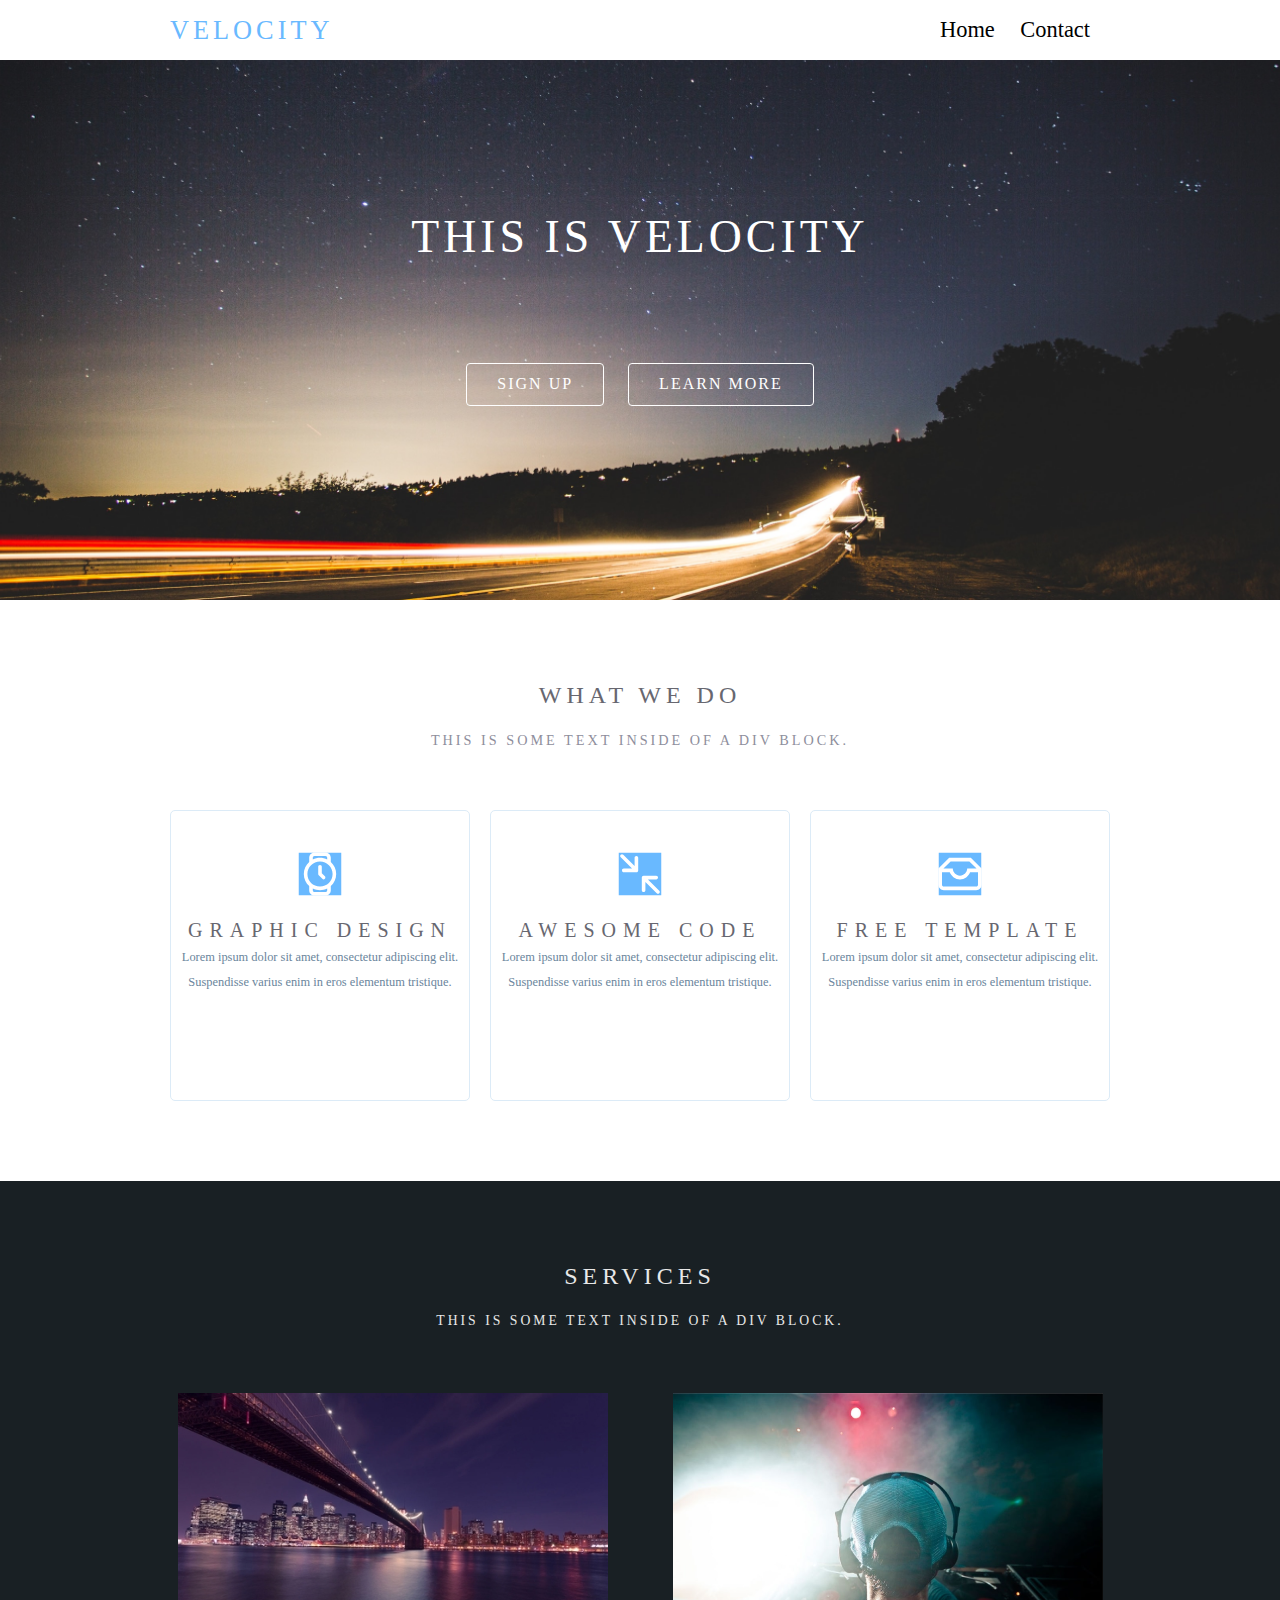
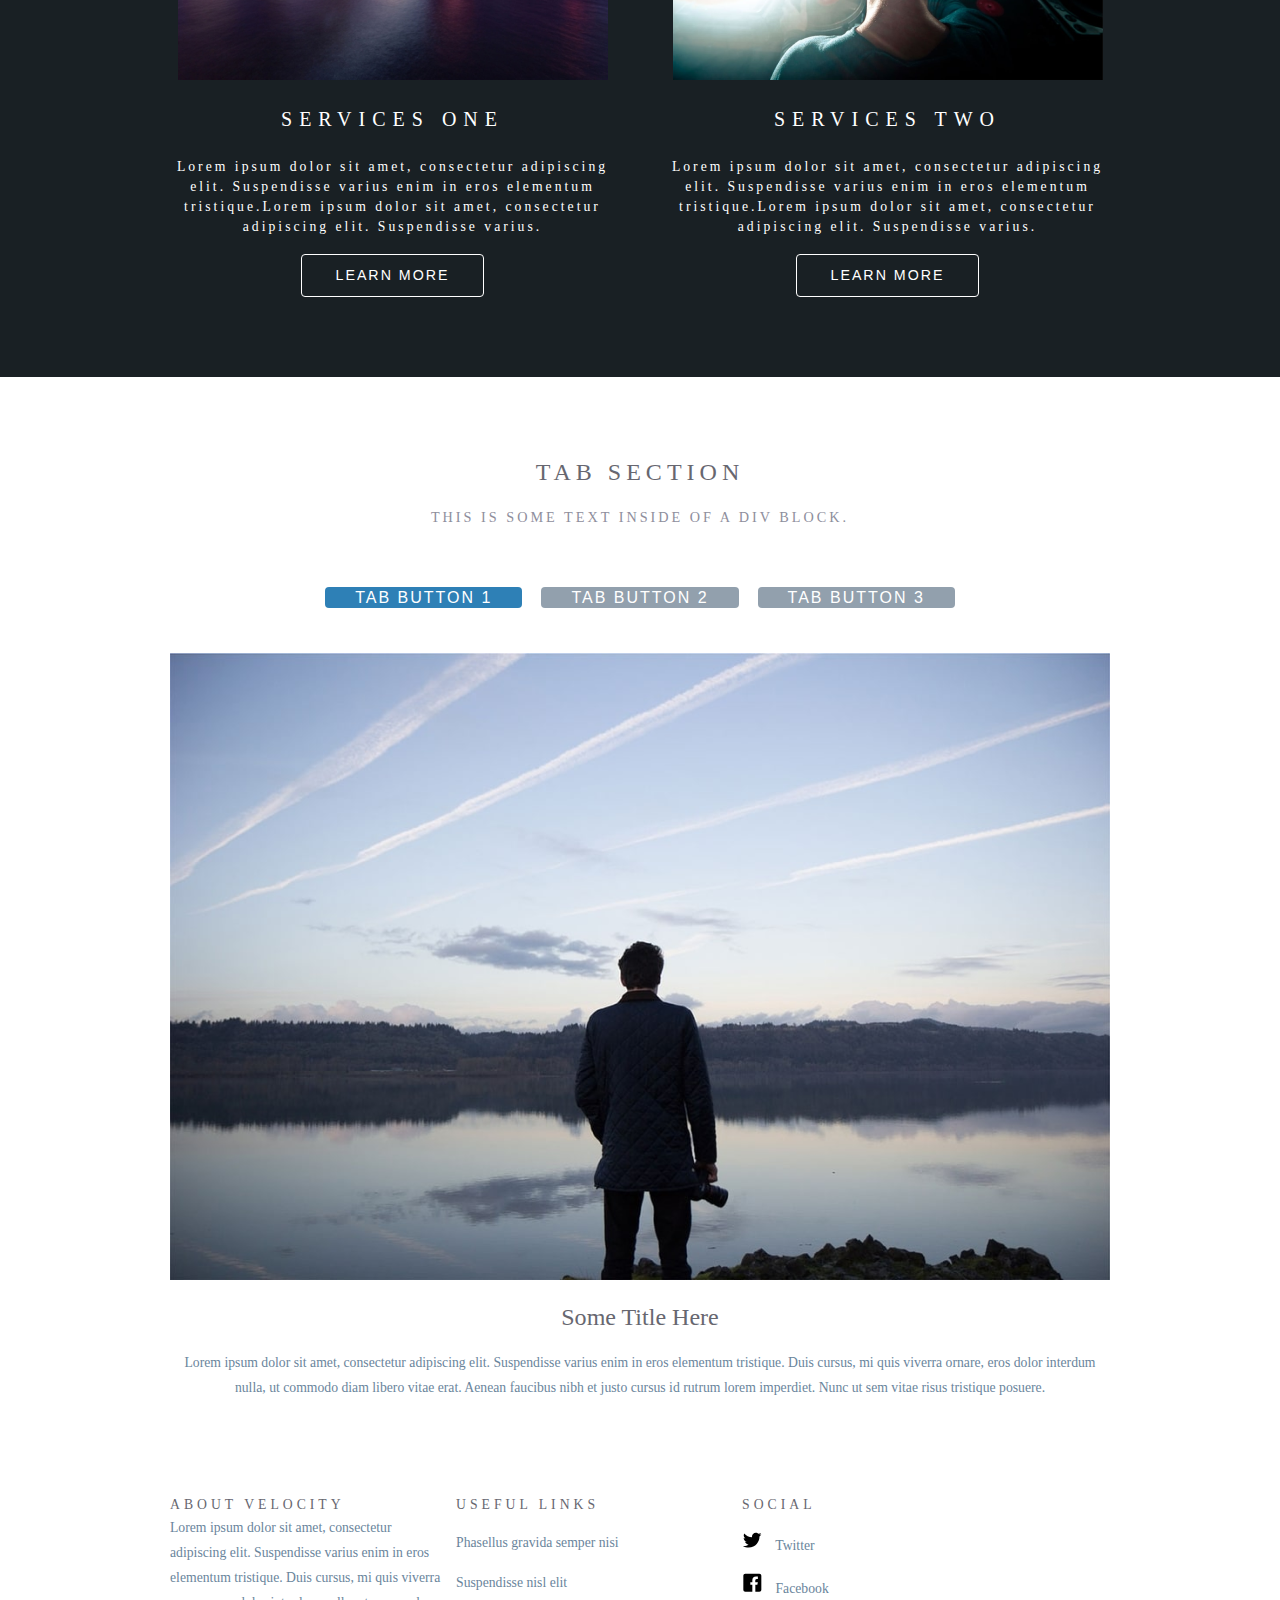
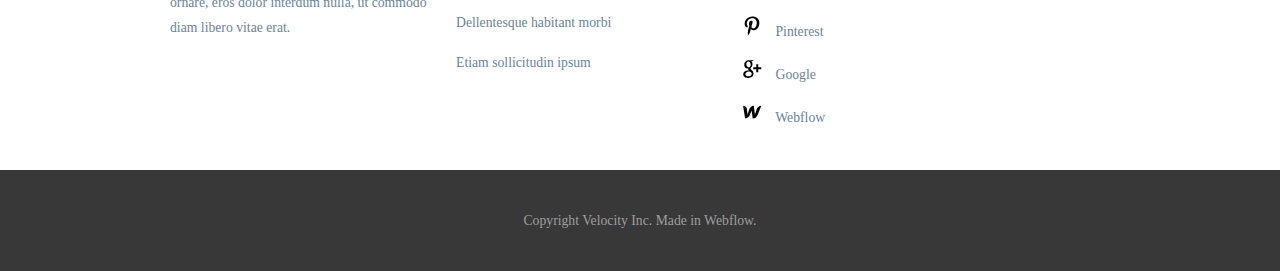
<file: index.html>
<!DOCTYPE html>
<html lang="en">
<head>
    <meta charset="UTF-8">
    <meta name="viewport" content="width=device-width, initial-scale=1.0">
    <link rel="stylesheet" href="./style.css">
    <title>app</title>
</head>
<body>
  
  <header class="header">
    <div class="main-header__block container"> 
      <h2>Velocity</h2>
      <nav>
        <ul class="main-nav">
          <li><a href="#main">Home</a></li>
          <li><a href="#footer">Contact</a></li>
        </ul>
      </nav>
    </div>
  </header>

  <main id="main">
    <section>
      <div class="welcome">
        <h1>This is Velocity</h1>
        <div>
          <a href="#">sign up</a>
          <a href="#">Learn more</a>
        </div>
      </div>
    </section>

    <section>
      <div class="container">

          <div class="title">
            <h2>what we do</h2>
            <p>This is some text inside of a div block.</p>
          </div>
        <div class="main-blocks-DO">
          <div class="first-DO">
            <img src="./img/section2/1.svg" alt="Graphic Design">
            <h3>Graphic Design</h3>
            <p>Lorem ipsum dolor sit amet, consectetur adipiscing elit. Suspendisse varius enim in eros elementum tristique.</p>
          </div>
          <div class="second-DO">
            <img src="./img/section2/2.svg" alt="Awesome code">
            <h3>Awesome code</h3>
            <p>Lorem ipsum dolor sit amet, consectetur adipiscing elit. Suspendisse varius enim in eros elementum tristique.</p>
          </div>
          <div class="third-DO">
            <img src="./img/section2/3.svg" alt="free template">
            <h3>free template</h3>
            <p>Lorem ipsum dolor sit amet, consectetur adipiscing elit. Suspendisse varius enim in eros elementum tristique.</p>
            </div>
          </div>
    
      </div>

    </section>

    <section class="section-services">
      <div class="services-block container">
        <div class="main-section-services">
          <h2>services</h2>
          <p>This is some text inside of a div block.</p>
        </div>
        <div class="services-carts">
          <div class="first-services-cart">
            <img src="img/section3/1.png" alt="SERVICES one">
            <h3>SERVICES one</h3>
            <p>Lorem ipsum dolor sit amet, consectetur adipiscing elit. Suspendisse varius enim in eros elementum tristique.Lorem ipsum dolor sit amet, consectetur adipiscing elit. Suspendisse varius.</p>
            <button>Learn more</button>
          </div>
          <div class="second-services-cart">
            <img src="img/section3/2.png" alt="SERVICES two">
            <h3>SERVICES two</h3>
            <p>Lorem ipsum dolor sit amet, consectetur adipiscing elit. Suspendisse varius enim in eros elementum tristique.Lorem ipsum dolor sit amet, consectetur adipiscing elit. Suspendisse varius.</p>
            <button>Learn more</button>
          </div>
        </div>
      </div>
    </section>

    <section class="tab-section">
      <div class="container">
          <div class="title">
            <h2>Tab Section</h2>
            <p>This is some text inside of a div block.</p>
          </div>
        <div class="tab-buttons">
          <button class="active" type="button">Tab Button 1</button>
          <button type="button">Tab Button 2</button>
          <button type="button">Tab Button 3</button>
          <div class="first-tab-section">
            <img src="img/section4/1.png" alt="Some Title Here">
            <h2>Some Title Here</h2>
            <p>
              Lorem ipsum dolor sit amet, consectetur adipiscing elit. Suspendisse varius enim in eros elementum tristique.
              Duis cursus, mi quis viverra ornare, eros dolor interdum nulla, ut commodo diam libero vitae erat.
              Aenean faucibus nibh et justo cursus id rutrum lorem imperdiet. Nunc ut sem vitae risus tristique posuere.
            </p>
          </div>
          <div class="first-tab-section">
            <img src="img/section4/2.png" alt="Some Title Here">
            <h2>Some Title Here 2</h2>
            <p>
              Lorem ipsum dolor sit amet, consectetur adipiscing elit. Suspendisse varius enim in eros elementum tristique.
              Duis cursus, mi quis viverra ornare, eros dolor interdum nulla, ut commodo diam libero vitae erat.
              Aenean faucibus nibh et justo cursus id rutrum lorem imperdiet. Nunc ut sem vitae risus tristique posuere.
            </p>
          </div>
          <div class="first-tab-section">
            <img src="img/section4/3.png" alt="Some Title Here">
            <h2>Some Title Here 3</h2>
            <p>
              Lorem ipsum dolor sit amet, consectetur adipiscing elit. Suspendisse varius enim in eros elementum tristique.
              Duis cursus, mi quis viverra ornare, eros dolor interdum nulla, ut commodo diam libero vitae erat.
              Aenean faucibus nibh et justo cursus id rutrum lorem imperdiet. Nunc ut sem vitae risus tristique posuere.
            </p>
          </div>
        </div>
      </div>
      
    </section>
  </main>

  <footer id="footer">
    <section class="section-nav">
      <div class="first-nav__block container">
        <div class="about">
          <h3>about velocity</h3>
          <p>Lorem ipsum dolor sit amet, consectetur adipiscing elit. Suspendisse varius enim in eros elementum tristique. Duis cursus, mi quis viverra ornare, eros dolor interdum nulla, ut commodo diam libero vitae erat.</p>
        </div>
        <div class="useful">
          <h3>useful links</h3>
          <nav class="all-nav-section">
            <ul>
              <li><a href="#">Phasellus gravida semper nisi</a></li>
              <li><a href="#">Suspendisse nisl elit</a></li>
              <li><a href="#">Dellentesque habitant morbi</a></li>
              <li><a href="#">Etiam sollicitudin ipsum</a></li>
            </ul>
          </nav>
        </div>
        <div class="social">
          <h3>social</h3>
          <nav class="all-nav-section">
            <ul class="second-all-nav-section">
              <li class="social-1">
                <a href="#">
                  <img src="img/footer-section/1.svg" alt="">
                  Twitter
                </a>
              </li>
              <li class="social-2">
                <a href="#">
                  <img src="img/footer-section/2.svg" alt="">
                  Facebook
                </a>
              </li>
              <li class="social-3" >
                <a href="#">
                  <img src="img/footer-section/3.svg" alt="">
                  Pinterest
                </a>
              </li>
              <li class="social-4">
                <a href="#">
                  <img src="img/footer-section/4.svg" alt="">
                  Google
                </a>
              </li>
              <li class="social-5">
                <a href="#">
                  <img src="img/footer-section/5.svg" alt="">
                  Webflow
                </a>
              </li>
            </ul>
          </nav>
        </div>
      </div>
      <div class="second-nav__block">
        <h4>Copyright Velocity Inc. Made in Webflow.</h4>
      </div>
    </section>
  </footer>

  <script src="./index.js"></script>

</body>
</html>
</file>
<file: style.css>
@import url('https://fonts.googleapis.com/css2?family=Open+Sans&display=swap');


button{
cursor: pointer;
}

*, *::after, *::before{
    padding: 0;
    margin: 0;
    box-sizing: border-box;
    font-weight: 400;
}

ul{
    list-style: none;
}

a{
    text-decoration: none;
    color: black;
}

a:hover{
    color: #0082F3;
}   

.hide{
  display: none !important;
}



.container{
    max-width: 970px;
    padding: 0 15px;
    margin: 0 auto;
}

.header{
  position: fixed;
  background-color:white;
  width: 100%;
}

.main-header__block{
    display: flex;
    justify-content: space-between;
}

.main-header__block h2{
    display: flex;
    align-items:center;
    text-transform: uppercase;
    color: #69B9FF;
    font-size: clamp(1.5rem, 0.284rem + 1.7vw, 2rem);

    line-height: 25px;
    letter-spacing: 4px;
}

.main-nav{
    display: flex;
    padding: 20px;
    gap: 2vw;
}

.main-nav li{

    font-size: 15px;
    font-size: clamp(.7rem, 0.284rem + 1.7vw, 1.4rem);
    line-height: 20px;
}

/*--------main__first__section--------*/

.welcome{
  display: flex;
  justify-content: center;
  align-items:center;
  flex-direction: column;
  min-height: 600px;
  background-color:#212129;
  background-image: url(img/section1/Welcome-Img.png);
  background-size: cover;
  background-repeat: no-repeat;
  background-position: bottom;
}

.welcome h1 {
  color: #FFF;
  text-align: center;
  font-size: clamp(2rem, 0.462rem + 3vw, 4rem);
  line-height: 60px; /* 101.695% */
  letter-spacing: 4px;
  text-transform: uppercase;
  margin-bottom: 106px;
}

.welcome div > a {
  color: #FFF;
  text-align: center;
  font-size: 16px;
  line-height: 21px; /* 131.25% */
  letter-spacing: 2px;
  text-transform: uppercase;
  border-radius: 4px;
  border: 1px solid #FFF;
  padding: 11px 30px 13px 30px;
}

.welcome div > a + a{
  margin-left: 20px;
}

.welcome div > a:hover{
  color: #FFF;
  border:#69B9FF;
  background-color:#69B9FF;
  outline: none;
}

.welcome div > a:active{
  background-color:red
}

/*--------main__Second__section--------*/

.title{
  margin-top: 77px;
  text-align: center;
}

.title h2{
  color: #676770;
  text-align: center;
  font-size: clamp(0.938rem, 0.75rem + 0.94vw, 1.875rem);
  line-height: 36px;
  letter-spacing: 5px;
  text-transform: uppercase;
}

.title p{
  color: #8E8E9C;
  text-align: center;
  font-size: clamp(0.625rem, 0.537rem + 0.44vw, 1.063rem);
  line-height: 20px; /* 117.647% */
  letter-spacing: 3px;
  text-transform: uppercase;
  margin: 17px 0 60px;
}

.main-blocks-DO{
  display: flex;
  text-align: center;
  flex-wrap: wrap;
  justify-content: center;
  gap: 20px;
  margin-bottom: 80px;
}

.main-blocks-DO div{
  width: 300px;
  height: 291px;  
  border-radius: 5px;
  border: 1px solid #DCEBF7;
}

.main-blocks-DO div:hover,
.main-blocks-DO div:focus{
  transition: .3s;
  box-shadow: 10px 5px 5px grey;
}

.main-blocks-DO div> img{
  margin-top: 36px;
  margin-bottom: 10px ;
}

.first-DO h3,
.second-DO h3,
.third-DO h3,
.first-DO p,
.second-DO p,
.third-DO p{
  text-align: center;
}

.first-DO h3,
.second-DO h3,
.third-DO h3{
  color: #676770;
  font-size: clamp(0.938rem, 0.875rem + 0.5vw, 1.25rem) ;
  line-height: 30px; /* 150% */
  letter-spacing: 7px;
  text-transform: uppercase;
}

.first-DO p,
.second-DO p,
.third-DO p{
  color: #6A859C;
  font-size: clamp(0.625rem, 0.575rem + 0.25vw, 0.875rem);
  line-height: 25px; /* 178.571% */
  width: 100%;
}

/*--------main__thirty__section--------*/

.section-services {
  background-color:#192024;
  text-align: center ;
  height: 100%;
}

.main-section-services h2,
.main-section-services p{
  text-transform: uppercase;
  color: #E8E8E8;
}

.main-section-services p{
  margin: 17px 0 62px;
}

.services-block div > h2{
  font-size: clamp(0.938rem, 0.75rem + 0.94vw, 1.875rem);
  line-height: 36px; /* 120% */
  letter-spacing: 5px;
}

.services-block div > p{
  font-size: clamp(0.625rem, 0.537rem + 0.40vw, 0.9rem);
  line-height: 20px; /* 117.647% */
  letter-spacing: 3px;
}

.main-section-services{
  padding-top: 77px; ;
}

.services-carts {
  display: flex;
  gap: 50px;
  padding-bottom: 80px;
}

.first-services-cart h3,
.second-services-cart h3{
  color: #FFF;
  text-align: center;
  font-size: clamp(0.938rem, 0.875rem + 0.5vw, 1.25rem);
  line-height: 30px; /* 150% */
  letter-spacing: 7px;
  text-transform: uppercase;
  margin: 20px 0 23px;
}

.services-carts div> img {
  max-width: 100%;
  height: auto;
}

.first-services-cart p,
.second-services-cart p{
  color: #FFF;
  line-height: 25px; /* 178.571% */ /* 178.571% */
  text-align: center;
}

.services-carts div> button{
  color: #FFF;
  font-size: clamp(0.625rem, 0.537rem + 0.44vw, 1.063rem);
  line-height: 21px; /* 131.25% */
  letter-spacing: 2px;
  text-transform: uppercase;
  background-color: transparent;
  border-radius: 4px;
  border: 1px solid #FFF;
  width: 183px;
  height: 43px;
  margin-top: 17px;
}

.services-carts div> button:hover,
.services-carts div> button:focus{
  transition: .3s;
  box-shadow: 2px 2px 5px rgb(171, 171, 171); 
}

/*--------main__fourth__section--------*/

.tab-section {
  text-align: center;
}


.tab-buttons button + button{
  margin-left: 15px;
}

.tab-buttons button{
  color: #FFF;
  font-size: 16px;
  line-height: 21px; /* 131.25% */
  letter-spacing: 2px;
  text-transform: uppercase;
  border-radius: 4px;
  background: #92A0AD;
  padding: 0 30px;
  border:none;
  margin-bottom: 45px;
}

.tab-buttons button.active{
  background: #2E80B6;
}

.first-tab-section{
  text-align: center;
}

.first-tab-section img{
  max-width: 100%;
  height: auto;
}

.first-tab-section h2{
  color: #676770;
  font-size: clamp(0.938rem, 0.75rem + 0.94vw, 1.875rem);
  line-height: 36px; /* 116.129% */
  margin: 15px 0;
}

.first-tab-section p{
  color: #6A859C;
  font-size: 13px;
  font-size:  clamp(0.625rem, 0.537rem + 0.40vw, 0.9rem);
  line-height: 25px;
  margin-bottom: 95px;
}

/*--------main__fifth__section--------*/


.first-nav__block{
  display: flex; 
  gap: clamp(0.313rem, 0.125rem + 0.94vw, 1.25rem);
}

.first-nav__block div> h3{
  color: #676770;
  font-size: clamp(0.625rem, 0.537rem + 0.40vw, 0.9rem);
  line-height: 20px; /* 111.111% */
  letter-spacing: 4px;
  text-transform: uppercase;
}

.first-nav__block div{
  width: clamp(12.5rem, 11rem + 7.5vw, 20rem);
  height: auto;
}

.all-nav-section ul>li> a{
    color: #6A859C;
    font-size: clamp(0.625rem, 0.537rem + 0.40vw, 0.9rem);
    line-height: 25px;
}

.all-nav-section ul:first-child{
  margin-top: clamp(0.313rem, 0.1rem + 1.06vw, 1.375rem);

}

.all-nav-section ul>li + li{
  margin-top: clamp(0.625rem, 0.537rem + 0.5vw, 1rem);
}

.about p{
  color: #6A859C;
  font-size: clamp(0.5rem, 0.537rem + 0.40vw, 0.9rem);
  line-height: 25px;
}


.social-1 a>img,
.social-2 a>img,
.social-3 a>img,
.social-4 a>img,
.social-5 a>img {
    margin-right: 10px
}

.second-nav__block{
  margin-top: 40px;
  background: #383838;
  display: flex;
  justify-content: center;
  align-items:center;
  height: 101px;
}

.social{
  position: relative;
}

.second-nav__block h4{
  color: #9E9E9E;
  text-align: center;
  font-size: clamp(0.625rem, 0.537rem + 0.40vw, 0.9rem);
  line-height: 20px; /* 133.333% */
}

.first-tab-section{
  animation: fade 1s;
}

@keyframes fade {
  from{
    opacity: 0.3;
  }
  to{
  }
}

@media  (max-width:700px){
  .welcome{
    max-width: 100%;
    background-color:#212129;
    background-image: none
  }
  
  .welcome div > a {
  font-size: 12px;
  padding: 7.3px 20px 7.5px 20px;
  }

  .main-blocks-DO div:hover,
  .main-blocks-DO div:focus{    
    transition: none;
    box-shadow: none;
  }
  
  .services-carts {
    display: flex;
    flex-wrap: wrap;
  }

  .services-carts div> button{
    width: 115px;
    height: 27px;
    margin-top: 17px;
    font-size: 8px;
  }
  .tab-buttons {
    margin-bottom: 15px;
  }

  .tab-buttons button {
    margin-bottom: 25px;
  }

  .first-tab-section img {
    width: 550px;
    height: 350px;
  }

  .first-nav__block{
    display: flex; 
    justify-content: center;
    align-items:center;
    flex-wrap: wrap;
  }

  .second-all-nav-section{
    display: flex;
    justify-content: center;
    align-items:center
  }
  .social h3{
    display: flex;
    justify-content: center;
  }

    .social-1{
    margin-top: clamp(0.625rem, 0.537rem + 0.5vw, 1rem);
  }

}


@media  (max-width:400px){
  .main-blocks-DO div{
    width: 200px;
    height: 191px;  
    border-radius: 5px;
    border: 1px solid #DCEBF7;
  }

  .first-DO h3,
  .second-DO h3,
  .third-DO h3,
  .first-DO p,
  .second-DO p,
  .third-DO p{
    text-align: center;;
  }

  .first-DO h3,
  .second-DO h3,
  .third-DO h3{
    color: #676770;
    font-size: 10px ;
    line-height: 30px; /* 150% */
    letter-spacing: 7px;
    text-transform: uppercase;
  }

  .first-DO p,
  .second-DO p,
  .third-DO p{
    color: #6A859C;
    font-size: 7px;
    line-height: 25px; /* 178.571% */
  }

  .tab-buttons button + button {
    margin-left: 0;
  }
  
  .first-tab-section img {
    width: 350px;
    height: 200px;
  }
}
</file>
